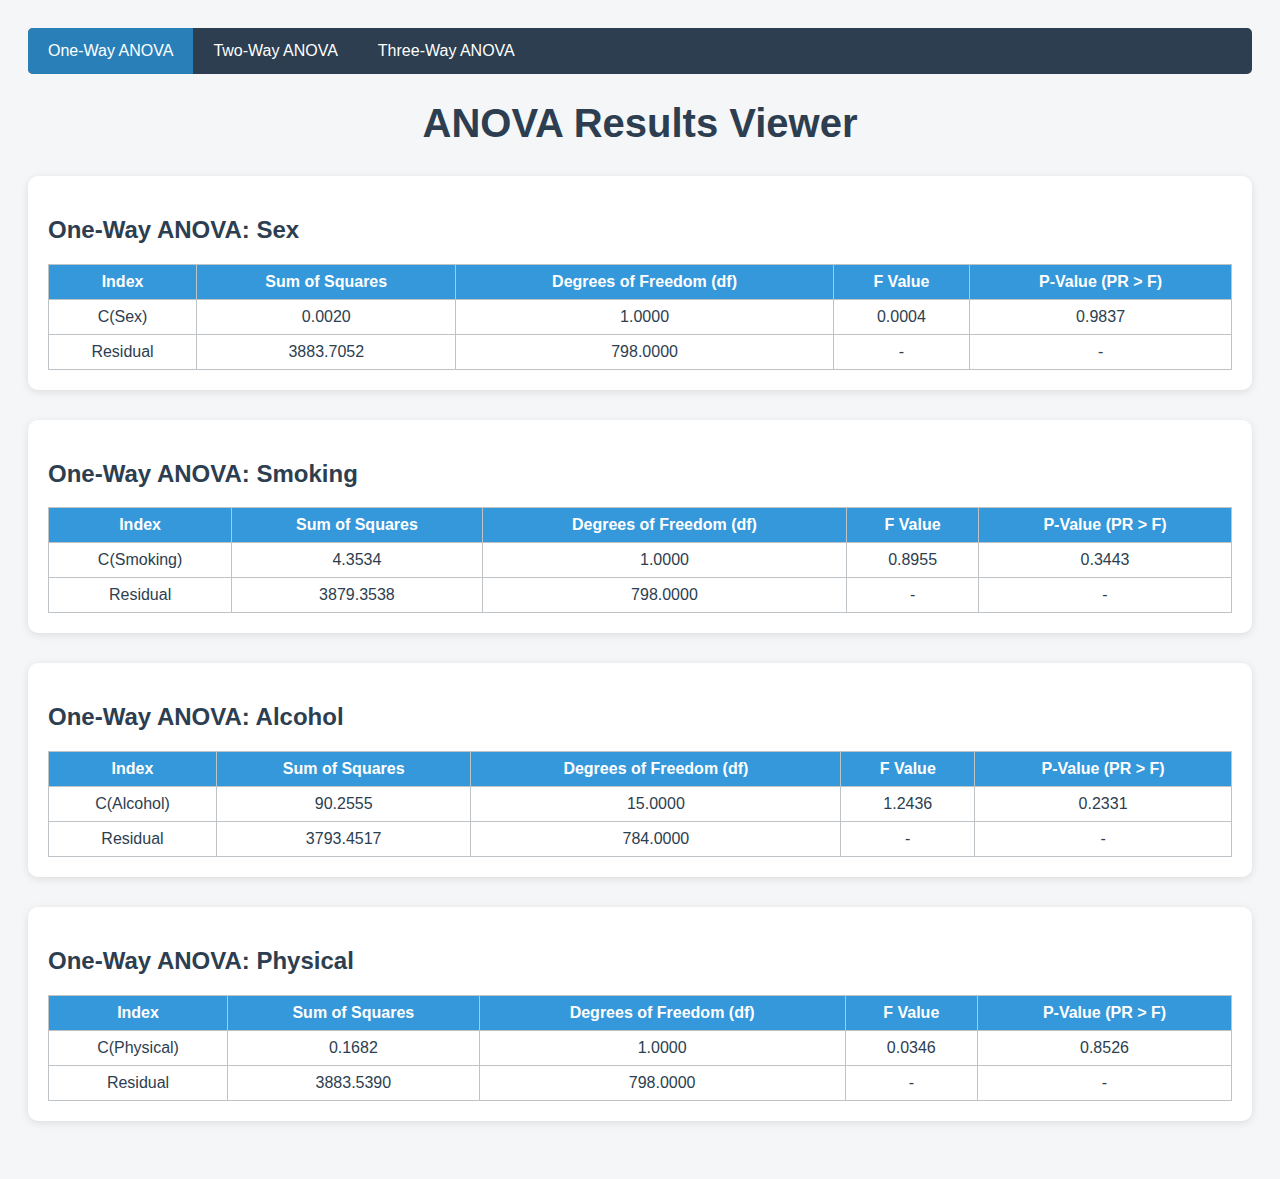
<file: Dashboard/index.html>
<!DOCTYPE html>
<html lang="en">
<head>
    <meta charset="UTF-8">
    <title>ANOVA Results</title>
    <link rel="stylesheet" href="style.css">
</head>
<body>
    <!-- Navigation Bar -->
    <div class="navbar">
        <a href="oneway.html" class="active">One-Way ANOVA</a>
        <a href="twoway.html">Two-Way ANOVA</a>
        <a href="threeway.html">Three-Way ANOVA</a>
    </div>

    <!-- Page Header -->
    <h1>ANOVA Results Viewer</h1>

    <!-- Container for ANOVA results -->
    <div id="anova-container"></div>

    <!-- Link to external JS file -->
    <script src="script.js"></script>
</body>
</html>
</file>
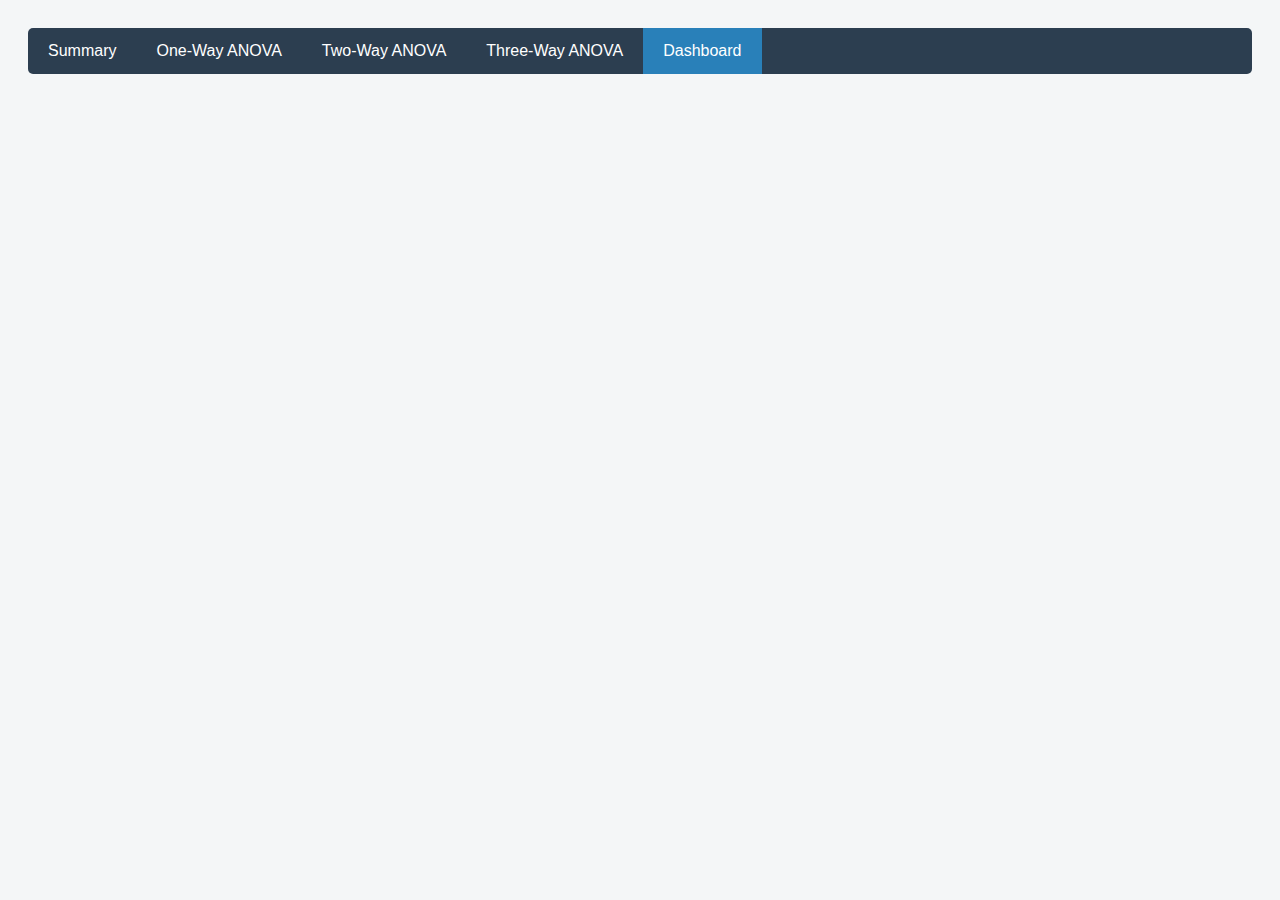
<file: Dashboard/dashboard.html>
<!DOCTYPE html>
<html lang="en">
<head>
    <meta charset="UTF-8">
    <title>Dashboard</title>
    <link rel="stylesheet" href="style.css">
</head>
<body>
    <div class="navbar">
        <a href="index.html">Summary</a>
        <a href="oneway.html">One-Way ANOVA</a>
        <a href="twoway.html">Two-Way ANOVA</a>
        <a href="threeway.html">Three-Way ANOVA</a>
        <a href="dashboard.html" class="active">Dashboard</a>
    </div>


    <div class='tableauPlaceholder' id='viz1747649218743' style='position: relative'><noscript><a href='#'>
        <img alt='Dashboard 1 ' src='https:&#47;&#47;public.tableau.com&#47;static&#47;images&#47;Gl&#47;GlucoseDescriptiveAnalysis&#47;Dashboard1&#47;1_rss.png' style='border: none' /></a></noscript><object class='tableauViz'  style='display:none;'><param name='host_url' value='https%3A%2F%2Fpublic.tableau.com%2F' /> 
            <param name='embed_code_version' value='3' /> <param name='site_root' value='' /><param name='name' value='GlucoseDescriptiveAnalysis&#47;Dashboard1' /><param name='tabs' value='no' /><param name='toolbar' value='yes' /><param name='static_image' value='https:&#47;&#47;public.tableau.com&#47;static&#47;images&#47;Gl&#47;GlucoseDescriptiveAnalysis&#47;Dashboard1&#47;1.png' /> 
            <param name='animate_transition' value='yes' /><param name='display_static_image' value='yes' /><param name='display_spinner' value='yes' /><param name='display_overlay' value='yes' /><param name='display_count' value='yes' /><param name='language' value='en-US' /><param name='filter' value='publish=yes' /></object></div>                
            
            <script type='text/javascript'>                    
                var divElement = document.getElementById('viz1747649218743');                    
                var vizElement = divElement.getElementsByTagName('object')[0];                    
                if ( divElement.offsetWidth > 800 ) { 
                    vizElement.style.width='100%';vizElement.style.height=(divElement.offsetWidth*0.75)+'px';
                    } else if ( divElement.offsetWidth > 500 ) { 
                        vizElement.style.width='100%';vizElement.style.height=(divElement.offsetWidth*0.75)+'px';
                        } else { vizElement.style.width='100%';vizElement.style.height='2127px';}                     
                            var scriptElement = document.createElement('script');                    
                            scriptElement.src = 'https://public.tableau.com/javascripts/api/viz_v1.js';                    
                            vizElement.parentNode.insertBefore(scriptElement, vizElement);                
            </script>
    </div>

</body>
</html>
</file>
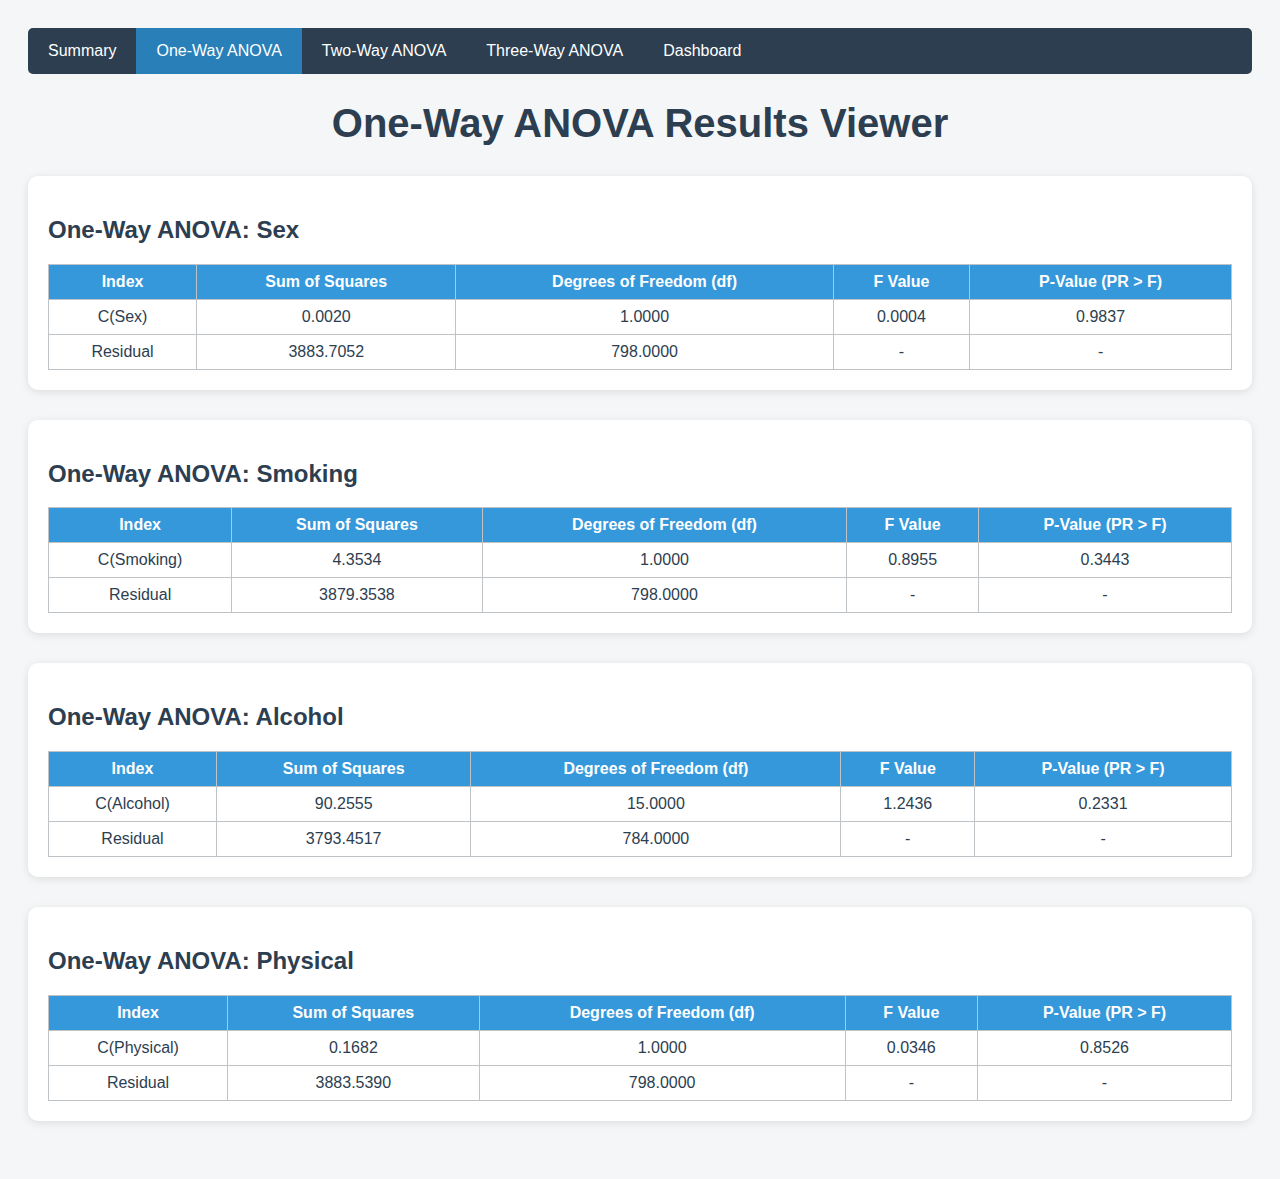
<file: Dashboard/oneway.html>
<!DOCTYPE html>
<html lang="en">
<head>
    <meta charset="UTF-8">
    <title>ANOVA Results</title>
    <link rel="stylesheet" href="style.css">
</head>
<body>
    <!-- Navigation Bar -->
    <div class="navbar">
        <a href="index.html" >Summary</a>
        <a href="oneway.html" class="active">One-Way ANOVA</a>
        <a href="twoway.html">Two-Way ANOVA</a>
        <a href="threeway.html">Three-Way ANOVA</a>
        <a href="#" >Dashboard</a>
    </div>

    <!-- Page Header -->
    <h1>One-Way ANOVA Results Viewer</h1>

    <!-- Container for ANOVA results -->
    <div id="anova-container"></div>

    <!-- Link to external JS file -->
    <script src="script.js"></script>
</body>
</html>
</file>
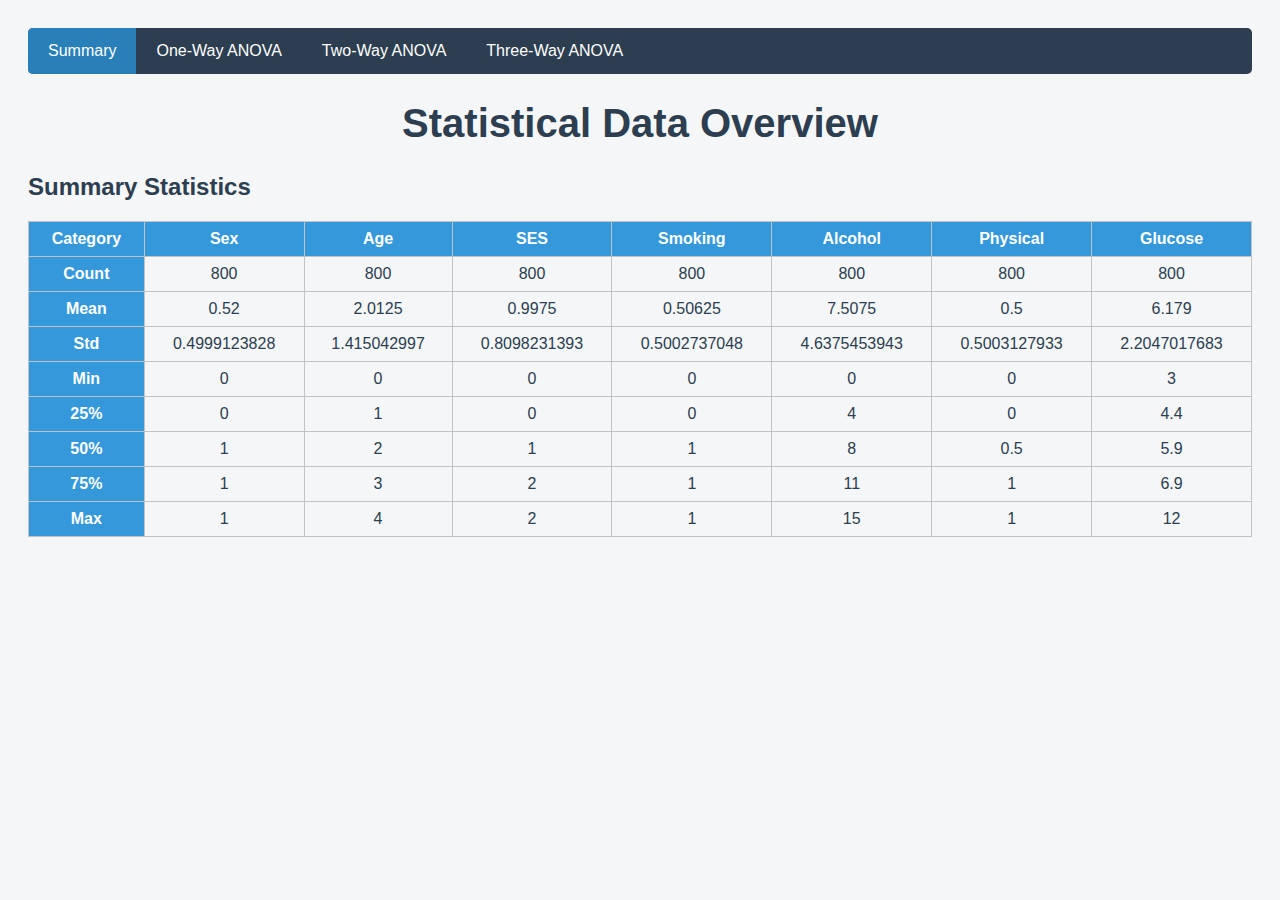
<file: Dashboard/summary.html>
<!DOCTYPE html>
<html lang="en">
<head>
    <meta charset="UTF-8">
    <title>ANOVA Results</title>
    <link rel="stylesheet" href="style.css">
</head>
<body>
    <!-- Navigation Bar -->
    <div class="navbar">
        <a href="summary.html" class="active">Summary</a>
        <a href="index.html" >One-Way ANOVA</a>
        <a href="twoway.html">Two-Way ANOVA</a>
        <a href="threeway.html" >Three-Way ANOVA</a>
    </div>

    <!-- Container for ANOVA results -->
     <h1>Statistical Data Overview</h1>

    <div class="data-table">
        <h2>Summary Statistics</h2>
        <table id="stats-table">
            <thead>
                <tr>
                    <th>Category</th>
                    <th>Sex</th>
                    <th>Age</th>
                    <th>SES</th>
                    <th>Smoking</th>
                    <th>Alcohol</th>
                    <th>Physical</th>
                    <th>Glucose</th>
                </tr>
            </thead>
            <tbody>
                <!-- Data will be populated here using JavaScript -->
            </tbody>
        </table>
    </div>


    <script src="summary_script.js"></script>
</body>
</html>
</file>
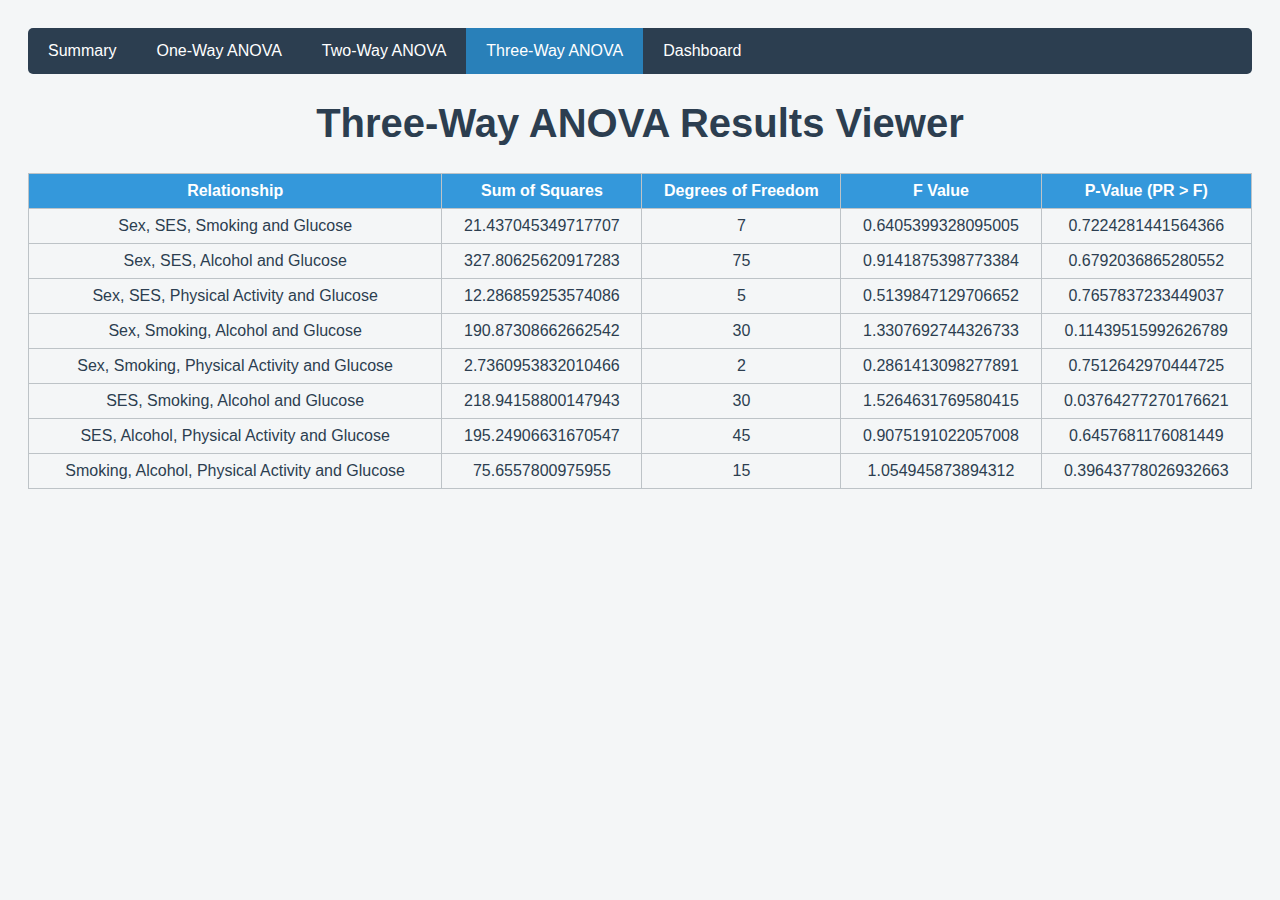
<file: Dashboard/threeway.html>
<!DOCTYPE html>
<html lang="en">
<head>
    <meta charset="UTF-8">
    <title>ANOVA Results</title>
    <link rel="stylesheet" href="style.css">
</head>
<body>
    <!-- Navigation Bar -->
    <div class="navbar">
        <a href="index.html" >Summary</a>
        <a href="oneway.html" >One-Way ANOVA</a>
        <a href="twoway.html">Two-Way ANOVA</a>
        <a href="threeway.html" class="active">Three-Way ANOVA</a>
        <a href="#" >Dashboard</a>
    </div>

    <!-- Page Header -->
    <h1>Three-Way ANOVA Results Viewer</h1>

    <!-- Container for ANOVA results -->
    <table id="anovaTable">
        <thead>
            <tr>
                <th>Relationship</th>
                <th>Sum of Squares</th>
                <th>Degrees of Freedom</th>
                <th>F Value</th>
                <th>P-Value (PR > F)</th>
            </tr>
        </thead>
        <tbody></tbody>
    </table>

    <script src="threeway_script.js"></script>
</body>
</html>
</file>
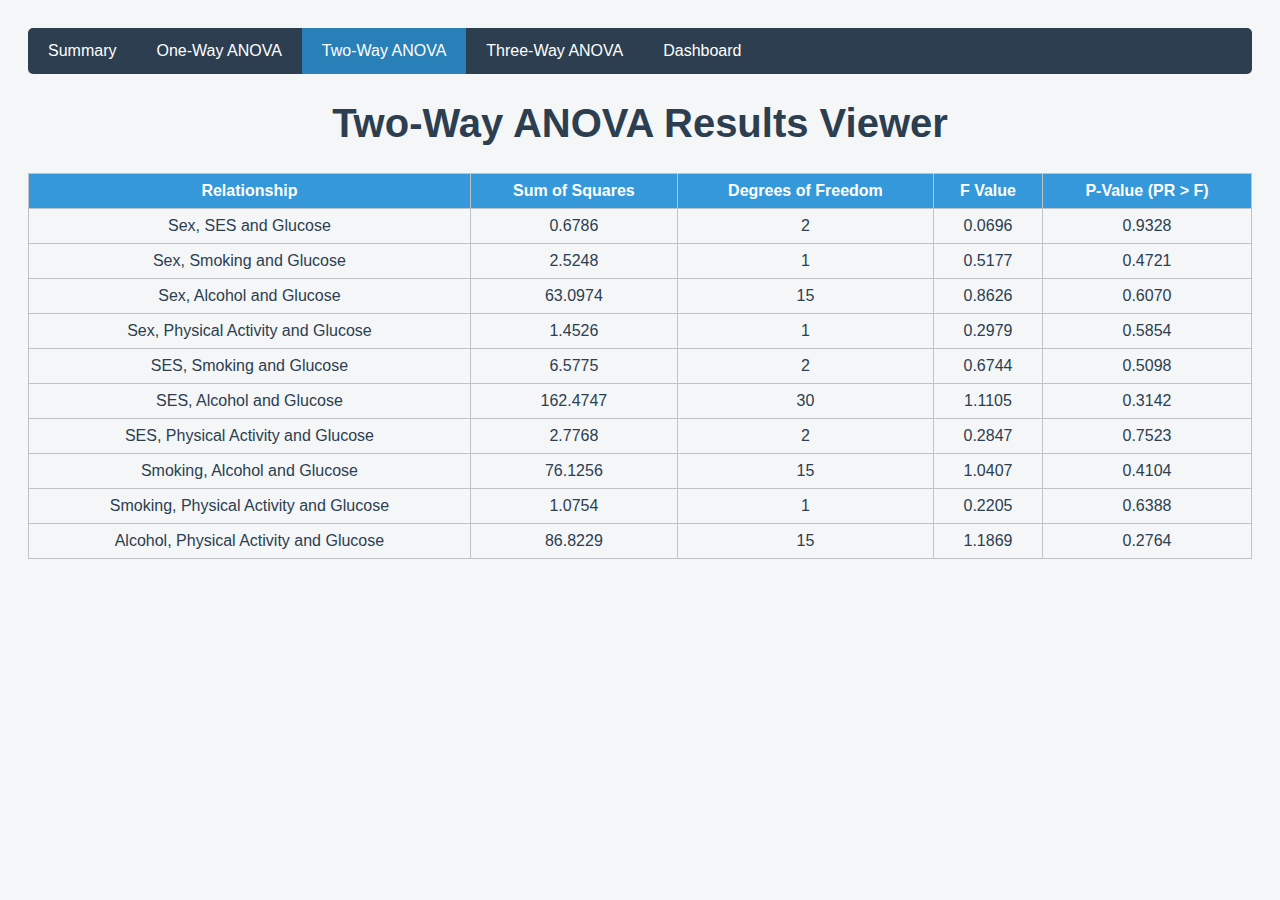
<file: Dashboard/twoway.html>
<!DOCTYPE html>
<html lang="en">

<head>
    <meta charset="UTF-8">
    <title>ANOVA Results</title>
    <link rel="stylesheet" href="style.css">
</head>

<body>
    <!-- Navigation Bar -->
    <div class="navbar">
        <a href="index.html" >Summary</a>
        <a href="oneway.html">One-Way ANOVA</a>
        <a href="twoway.html" class="active">Two-Way ANOVA</a>
        <a href="threeway.html">Three-Way ANOVA</a>
        <a href="#" >Dashboard</a>
    </div>

    <!-- Page Header -->
    <h1>Two-Way ANOVA Results Viewer</h1>

    <!-- Container for ANOVA results -->
    <h2 id="heading"></h2>

    <table border="1">
        <thead>
            <tr>
                <th>Relationship</th>
                <th>Sum of Squares</th>
                <th>Degrees of Freedom</th>
                <th>F Value</th>
                <th>P-Value (PR > F)</th>
            </tr>
        </thead>
        <tbody id="anovaTableBody">
            <!-- Data rows go here -->
        </tbody>
    </table>

    <!-- Link to external JS file -->
    <script src="twoway_script.js"></script>
</body>

</html>
</file>
<file: Dashboard/style.css>
/* Basic styling for the body */
body {
    font-family: Arial, sans-serif;
    background: #F4F6F7; /* Light Gray background */
    padding: 20px;
    color: #2C3E50; /* Dark Blue for text */
}

/* Header styling */
h1 {
    text-align: center;
    color: #2C3E50; /* Dark Blue */
    font-size: 2.5em;
}

/* Styling for the navigation bar */
.navbar {
    background-color: #2C3E50; /* Dark Blue */
    overflow: hidden;
    margin-bottom: 20px;
    border-radius: 5px;
}

.navbar a {
    float: left;
    display: block;
    color: white;
    text-align: center;
    padding: 14px 20px;
    text-decoration: none;
}

.navbar a:hover {
    background-color: #3498DB; /* Light Blue */
    color: white;
}

.navbar a.active {
    background-color: #2980B9; /* Professional Blue for active tab */
    color: white;
}

/* Styling for the ANOVA result sections */
.anova-section {
    margin: 30px 0;
    background: white;
    padding: 20px;
    border-radius: 10px;
    box-shadow: 0 2px 8px rgba(0,0,0,0.1);
}

/* Table styling */
table {
    width: 100%;
    border-collapse: collapse;
    margin-top: 10px;
}

th, td {
    border: 1px solid #BDC3C7; /* Light Gray for borders */
    padding: 8px;
    text-align: center;
}

th {
    background-color: #3498DB; /* Light Blue */
    color: white;
}

/* Table row hover effect */
tbody tr:hover {
    background-color: #F4F6F7; /* Light Gray background */
}

/* Buttons */
button {
    background-color: #27AE60; /* Light Green */
    color: white;
    border: none;
    padding: 10px 20px;
    border-radius: 5px;
    cursor: pointer;
    font-size: 16px;
}

button:hover {
    background-color: #2ECC71; /* Slightly darker green */
}
</file>
